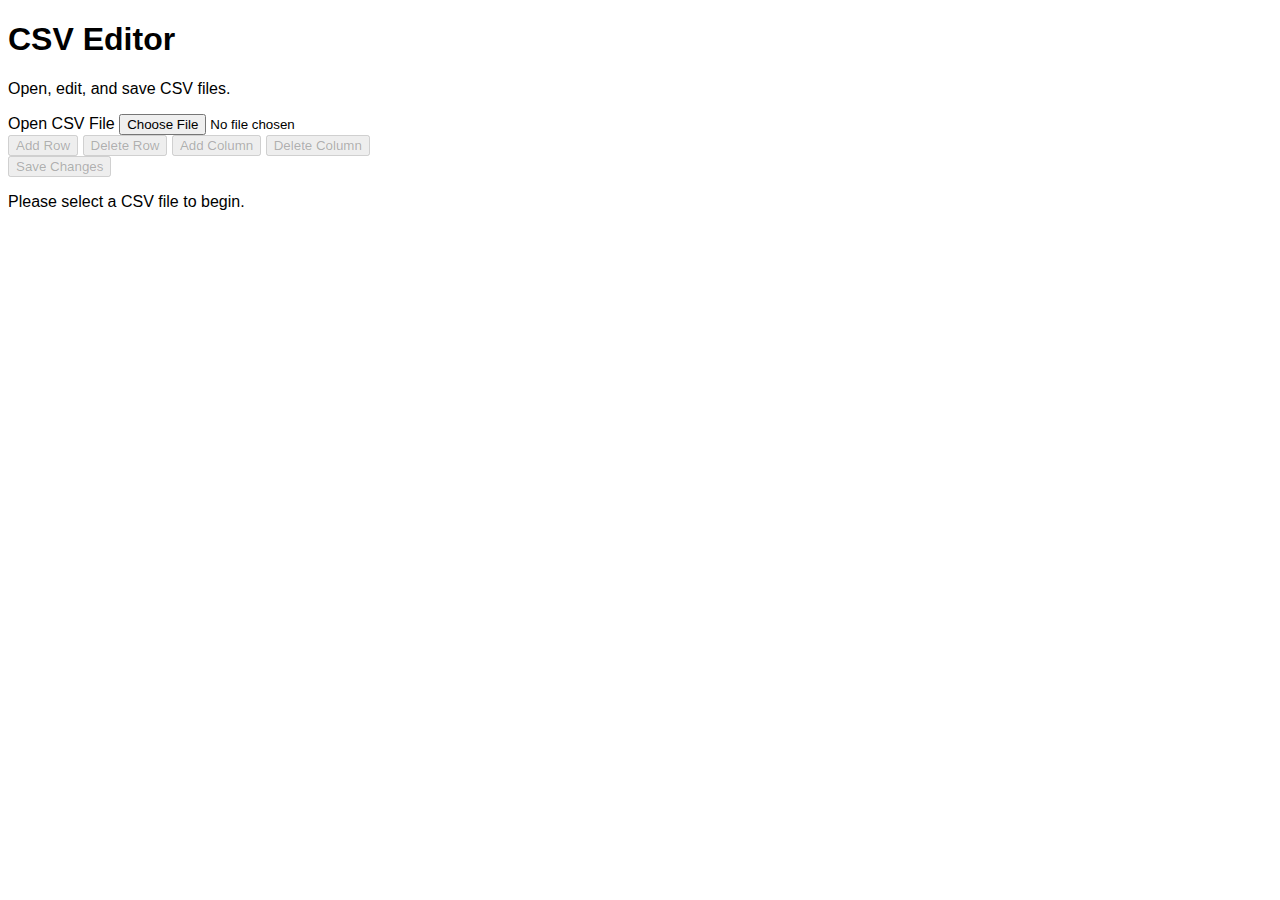
<file: csv.html>
<!doctype html>
<html lang="en">
    <head>
        <meta charset="UTF-8" />
        <meta name="viewport" content="width=device-width, initial-scale=1.0" />
        <title>CSV Editor</title>
        <script src="https://cdn.tailwindcss.com"></script>
        <style>
            /* Custom styles for a minimalist black and white theme */
            body {
                font-family: "Inter", sans-serif;
                background-color: #ffffff;
                color: #000000;
            }
            .table-container {
                width: 100%;
                overflow: auto;
                max-height: 70vh; /* Limit height to 70% of viewport height */
            }
            table {
                border-collapse: separate;
                border-spacing: 0;
                width: 100%;
            }
            th,
            td {
                border: 1px solid #ccc; /* Simple gray border */
                padding: 0.5rem; /* Slightly smaller padding */
                white-space: nowrap;
                position: relative;
            }
            th {
                background-color: #f5f5f5; /* Light gray for header */
                font-weight: 600;
                position: sticky;
                top: 0;
                z-index: 10;
            }
            td:focus {
                outline: 2px solid #000000; /* Black outline on focus */
                z-index: 5;
            }
            .selected {
                background-color: #e0e0e0; /* Light gray for selected cell */
            }
        </style>
        <link rel="stylesheet" href="https://rsms.me/inter/inter.css" />
    </head>
    <body class="bg-white text-black">
        <div class="container mx-auto p-4 md:p-6 max-w-7xl">
            <header class="mb-6 text-center">
                <h1 class="text-3xl font-bold">CSV Editor</h1>
                <p class="text-gray-600 mt-1">
                    Open, edit, and save CSV files.
                </p>
            </header>

            <!-- Controls Section -->
            <div class="border border-gray-300 p-4 rounded-md mb-6">
                <div class="grid grid-cols-1 md:grid-cols-2 gap-4 items-center">
                    <!-- File Input -->
                    <div>
                        <label
                            for="csvFile"
                            class="block text-sm font-medium mb-1"
                            >Open CSV File</label
                        >
                        <input
                            type="file"
                            id="csvFile"
                            accept=".csv"
                            class="block w-full text-sm file:mr-2 file:py-1 file:px-3 file:rounded-md file:border-1 file:border-gray-400 file:text-sm file:font-semibold file:bg-white file:text-black hover:file:bg-gray-100 cursor-pointer"
                        />
                    </div>

                    <!-- Action Buttons -->
                    <div
                        class="flex flex-wrap gap-2 justify-start md:justify-end items-center"
                    >
                        <button
                            id="addRow"
                            class="action-btn bg-white hover:bg-gray-100 text-black font-semibold py-1 px-3 rounded-md border border-gray-400 disabled:opacity-50 disabled:cursor-not-allowed"
                            disabled
                        >
                            Add Row
                        </button>
                        <button
                            id="deleteRow"
                            class="action-btn bg-white hover:bg-gray-100 text-black font-semibold py-1 px-3 rounded-md border border-gray-400 disabled:opacity-50 disabled:cursor-not-allowed"
                            disabled
                        >
                            Delete Row
                        </button>
                        <button
                            id="addColumn"
                            class="action-btn bg-white hover:bg-gray-100 text-black font-semibold py-1 px-3 rounded-md border border-gray-400 disabled:opacity-50 disabled:cursor-not-allowed"
                            disabled
                        >
                            Add Column
                        </button>
                        <button
                            id="deleteColumn"
                            class="action-btn bg-white hover:bg-gray-100 text-black font-semibold py-1 px-3 rounded-md border border-gray-400 disabled:opacity-50 disabled:cursor-not-allowed"
                            disabled
                        >
                            Delete Column
                        </button>
                    </div>
                </div>
                <!-- Save Button -->
                <div class="mt-4 text-center">
                    <button
                        id="saveCSV"
                        class="w-full md:w-auto bg-black hover:bg-gray-800 text-white font-bold py-2 px-5 rounded-md disabled:opacity-50 disabled:cursor-not-allowed"
                        disabled
                    >
                        Save Changes
                    </button>
                </div>
            </div>

            <!-- Grid Display Section -->
            <div
                id="grid-container"
                class="border border-gray-300 p-2 rounded-md"
            >
                <div id="message-area" class="text-center p-12 text-gray-500">
                    <p>Please select a CSV file to begin.</p>
                </div>
                <div class="table-container">
                    <table id="csvGrid" class="hidden">
                        <thead id="gridHeader"></thead>
                        <tbody id="gridBody"></tbody>
                    </table>
                </div>
            </div>
        </div>

        <script>
            // DOM element references
            const csvFileInput = document.getElementById("csvFile");
            const gridContainer = document.getElementById("grid-container");
            const csvGrid = document.getElementById("csvGrid");
            const gridHeader = document.getElementById("gridHeader");
            const gridBody = document.getElementById("gridBody");
            const messageArea = document.getElementById("message-area");
            const actionButtons = document.querySelectorAll(".action-btn");
            const saveButton = document.getElementById("saveCSV");
            const addRowBtn = document.getElementById("addRow");
            const deleteRowBtn = document.getElementById("deleteRow");
            const addColumnBtn = document.getElementById("addColumn");
            const deleteColumnBtn = document.getElementById("deleteColumn");

            // Application state
            let gridData = [];
            let headerData = [];
            let activeCell = { row: -1, col: -1 };
            let originalFilename = "edited.csv";

            // --- Event Listeners ---

            csvFileInput.addEventListener("change", handleFileSelect);
            csvGrid.addEventListener("keydown", handleGridNavigation);
            csvGrid.addEventListener("click", handleCellClick);

            addRowBtn.addEventListener("click", addRow);
            deleteRowBtn.addEventListener("click", deleteRow);
            addColumnBtn.addEventListener("click", addColumn);
            deleteColumnBtn.addEventListener("click", deleteColumn);
            saveButton.addEventListener("click", saveCSV);

            /**
             * Handles the file selection event. Reads the CSV file and renders the grid.
             * @param {Event} event - The file input change event.
             */
            function handleFileSelect(event) {
                const file = event.target.files[0];
                if (!file) return;

                originalFilename = file.name;
                const reader = new FileReader();
                reader.onload = function (e) {
                    const text = e.target.result;
                    parseCSV(text);
                    renderGrid();
                    enableControls();
                };
                reader.readAsText(file);
            }

            /**
             * Parses a CSV string into a 2D array for the grid data.
             * @param {string} text - The raw CSV string content.
             */
            function parseCSV(text) {
                const lines = text.trim().split("\n");
                if (lines.length === 0) {
                    gridData = [];
                    headerData = [];
                    return;
                }
                headerData = lines[0].split(",");
                gridData = lines.slice(1).map((line) => line.split(","));
            }

            /**
             * Renders the entire data grid into the DOM based on the current state.
             */
            function renderGrid() {
                if (headerData.length === 0 && gridData.length === 0) {
                    csvGrid.classList.add("hidden");
                    messageArea.classList.remove("hidden");
                    messageArea.textContent = "The selected CSV file is empty.";
                    return;
                }

                // Clear previous grid content
                gridHeader.innerHTML = "";
                gridBody.innerHTML = "";

                // Create header row
                const headerRow = document.createElement("tr");
                headerData.forEach((headerText) => {
                    const th = document.createElement("th");
                    th.textContent = headerText;
                    headerRow.appendChild(th);
                });
                gridHeader.appendChild(headerRow);

                // Create data rows
                gridData.forEach((row, rowIndex) => {
                    const tr = document.createElement("tr");
                    row.forEach((cellText, colIndex) => {
                        const td = document.createElement("td");
                        td.textContent = cellText;
                        td.setAttribute("contenteditable", "true");
                        td.dataset.row = rowIndex;
                        td.dataset.col = colIndex;

                        // Update gridData on cell edit
                        td.addEventListener("blur", (e) => {
                            gridData[rowIndex][colIndex] = e.target.textContent;
                        });

                        tr.appendChild(td);
                    });
                    gridBody.appendChild(tr);
                });

                csvGrid.classList.remove("hidden");
                messageArea.classList.add("hidden");

                // Set initial active cell if grid is not empty
                if (gridData.length > 0 && gridData[0].length > 0) {
                    setActiveCell(0, 0, false);
                }
            }

            /**
             * Handles keyboard navigation within the grid using arrow keys.
             * @param {KeyboardEvent} event - The keydown event.
             */
            function handleGridNavigation(event) {
                if (activeCell.row === -1) return;

                let { row, col } = activeCell;
                const maxRow = gridData.length - 1;
                const maxCol = headerData.length - 1;

                switch (event.key) {
                    case "ArrowUp":
                        row = Math.max(0, row - 1);
                        break;
                    case "ArrowDown":
                        row = Math.min(maxRow, row + 1);
                        break;
                    case "ArrowLeft":
                        col = Math.max(0, col - 1);
                        break;
                    case "ArrowRight":
                        col = Math.min(maxCol, col + 1);
                        break;
                    default:
                        return; // Exit if not an arrow key
                }

                event.preventDefault(); // Prevent default scrolling
                setActiveCell(row, col);
            }

            /**
             * Handles clicks on cells to set the active cell.
             * @param {MouseEvent} event - The click event.
             */
            function handleCellClick(event) {
                const cell = event.target.closest("td");
                if (cell) {
                    const row = parseInt(cell.dataset.row);
                    const col = parseInt(cell.dataset.col);
                    setActiveCell(row, col, false); // Don't focus, click already does that
                }
            }

            /**
             * Sets the currently active cell, updates styling, and focuses it.
             * @param {number} row - The row index of the new active cell.
             * @param {number} col - The column index of the new active cell.
             * @param {boolean} shouldFocus - Whether to programmatically focus the cell.
             */
            function setActiveCell(row, col, shouldFocus = true) {
                // Remove selection from the previous cell
                if (activeCell.row !== -1) {
                    const prevCell = gridBody.querySelector(
                        `[data-row='${activeCell.row}'][data-col='${activeCell.col}']`,
                    );
                    if (prevCell) prevCell.classList.remove("selected");
                }

                // Update active cell coordinates
                activeCell = { row, col };

                // Add selection to the new cell
                const newCell = gridBody.querySelector(
                    `[data-row='${row}'][data-col='${col}']`,
                );
                if (newCell) {
                    newCell.classList.add("selected");
                    if (shouldFocus) {
                        newCell.focus();
                    }
                }
            }

            /**
             * Adds a new, empty row to the end of the grid.
             */
            function addRow() {
                const newRow = new Array(headerData.length).fill("");
                gridData.push(newRow);
                renderGrid();
                setActiveCell(gridData.length - 1, 0);
            }

            /**
             * Deletes the row of the currently selected cell.
             */
            function deleteRow() {
                if (activeCell.row === -1 || gridData.length === 0) return;
                gridData.splice(activeCell.row, 1);

                // Adjust active cell if the last row was deleted
                const newActiveRow = Math.min(
                    activeCell.row,
                    gridData.length - 1,
                );

                renderGrid();

                if (gridData.length > 0) {
                    setActiveCell(newActiveRow, activeCell.col);
                } else {
                    activeCell = { row: -1, col: -1 };
                    disableControls();
                    messageArea.textContent = "All rows have been deleted.";
                    messageArea.classList.remove("hidden");
                    csvGrid.classList.add("hidden");
                }
            }

            /**
             * Adds a new, empty column to the end of the grid.
             */
            function addColumn() {
                const newColName = `Column${headerData.length + 1}`;
                headerData.push(newColName);
                gridData.forEach((row) => row.push(""));
                renderGrid();
                setActiveCell(0, headerData.length - 1);
            }

            /**
             * Deletes the column of the currently selected cell.
             */
            function deleteColumn() {
                if (activeCell.col === -1 || headerData.length === 0) return;

                headerData.splice(activeCell.col, 1);
                gridData.forEach((row) => row.splice(activeCell.col, 1));

                const newActiveCol = Math.min(
                    activeCell.col,
                    headerData.length - 1,
                );

                renderGrid();

                if (headerData.length > 0) {
                    setActiveCell(activeCell.row, newActiveCol);
                } else {
                    activeCell = { row: -1, col: -1 };
                    disableControls();
                    messageArea.textContent = "All columns have been deleted.";
                    messageArea.classList.remove("hidden");
                    csvGrid.classList.add("hidden");
                }
            }

            /**
             * Converts the grid data back to a CSV string and triggers a download.
             */
            function saveCSV() {
                const headerString = headerData.join(",");
                const rowsString = gridData
                    .map((row) => row.join(","))
                    .join("\n");
                const csvContent = `${headerString}\n${rowsString}`;

                const blob = new Blob([csvContent], {
                    type: "text/csv;charset=utf-8;",
                });
                const link = document.createElement("a");
                if (link.download !== undefined) {
                    const url = URL.createObjectURL(blob);
                    link.setAttribute("href", url);
                    link.setAttribute("download", originalFilename);
                    link.style.visibility = "hidden";
                    document.body.appendChild(link);
                    link.click();
                    document.body.removeChild(link);
                }
            }

            /**
             * Enables all action buttons after a file is loaded.
             */
            function enableControls() {
                actionButtons.forEach((btn) => (btn.disabled = false));
                saveButton.disabled = false;
            }

            /**
             * Disables all action buttons.
             */
            function disableControls() {
                actionButtons.forEach((btn) => (btn.disabled = true));
                saveButton.disabled = true;
            }
        </script>
    </body>
</html>
</file>
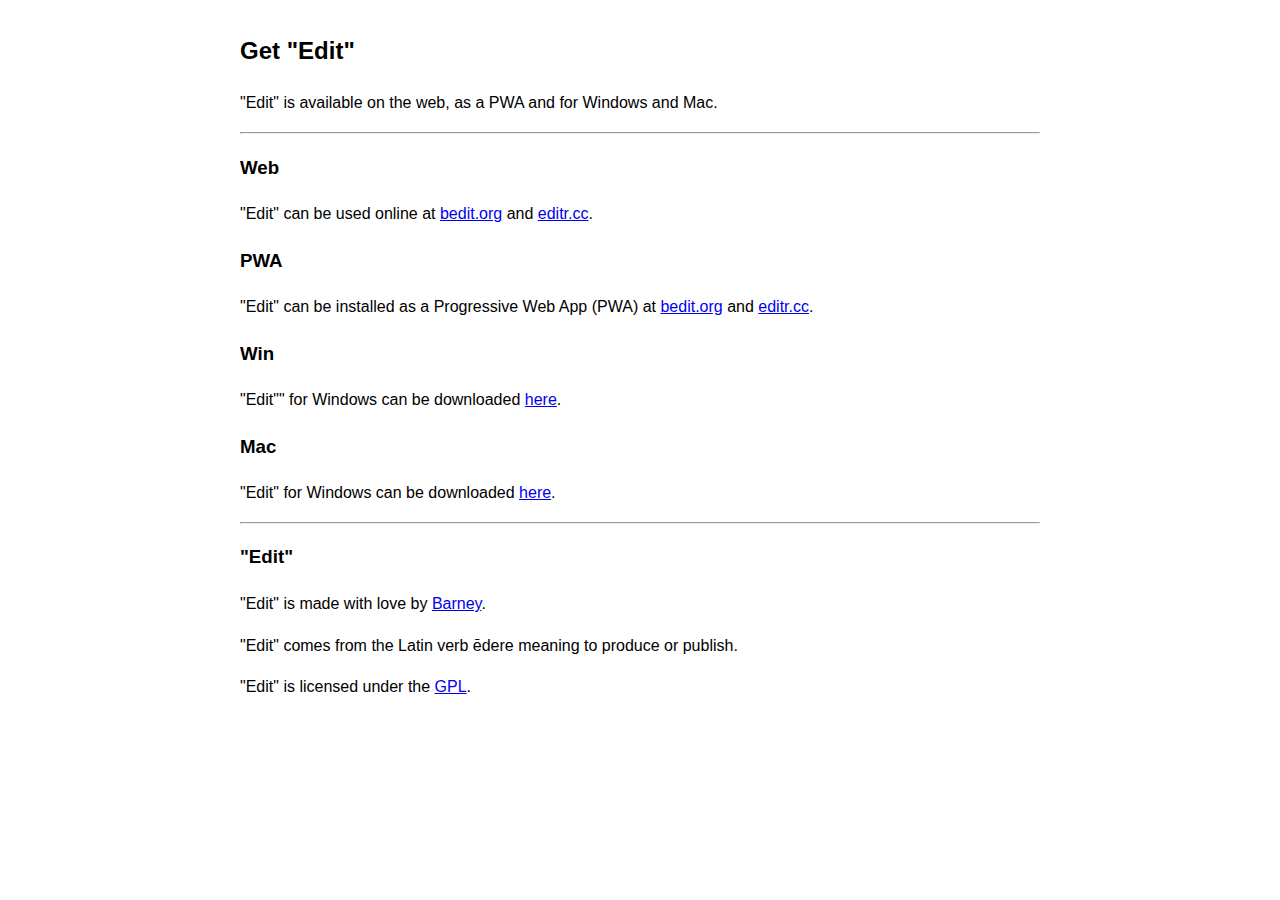
<file: get.html>
<!DOCTYPE html><html lang="en"><head><meta charset="UTF-8"><title>Document</title><style>body{font-family:sans-serif;max-width:800px;margin:2rem auto;padding:0 1rem;line-height:1.6;}img{max-width:100%;height:auto;}pre{white-space:pre-wrap;word-wrap:break-word;}</style></head><body><h2 id="getedit">Get "Edit"</h2>
<p>"Edit" is available on the web, as a PWA and for Windows and Mac. </p>
<hr>
<h3 id="web">Web</h3>
<p>"Edit" can be used online at <a href="https://bedit.org">bedit.org</a> and <a href="https://editr.cc">editr.cc</a>.</p>
<h3 id="pwa">PWA</h3>
<p>"Edit" can be installed as a Progressive Web App (PWA) at <a href="https://bedit.org">bedit.org</a> and <a href="https://editr.cc">editr.cc</a>.</p>
<h3 id="win">Win</h3>
<p>"Edit"" for Windows can be downloaded <a href="https://drive.google.com/file/d/1-lcxFgnmTYwMis9_N08uL4kZYvO0dIxX/view?usp=sharing">here</a>.</p>
<h3 id="mac">Mac</h3>
<p>"Edit" for Windows can be downloaded <a href="https://drive.google.com/file/d/1-mcu0kuJPXQxpP2r5KvAMV6uHwRRoZE5/view?usp=sharing">here</a>.</p>
<hr>
<h3 id="edit">"Edit"</h3>
<p>"Edit" is made with love by <a href="https://barney.me">Barney</a>.</p>
<p>"Edit" comes from the Latin verb ēdere meaning to produce or publish.</p>
<p>"Edit" is licensed under the <a href="https://www.gnu.org/licenses/gpl-3.0.en.html">GPL</a>.</p></body></html>
</file>
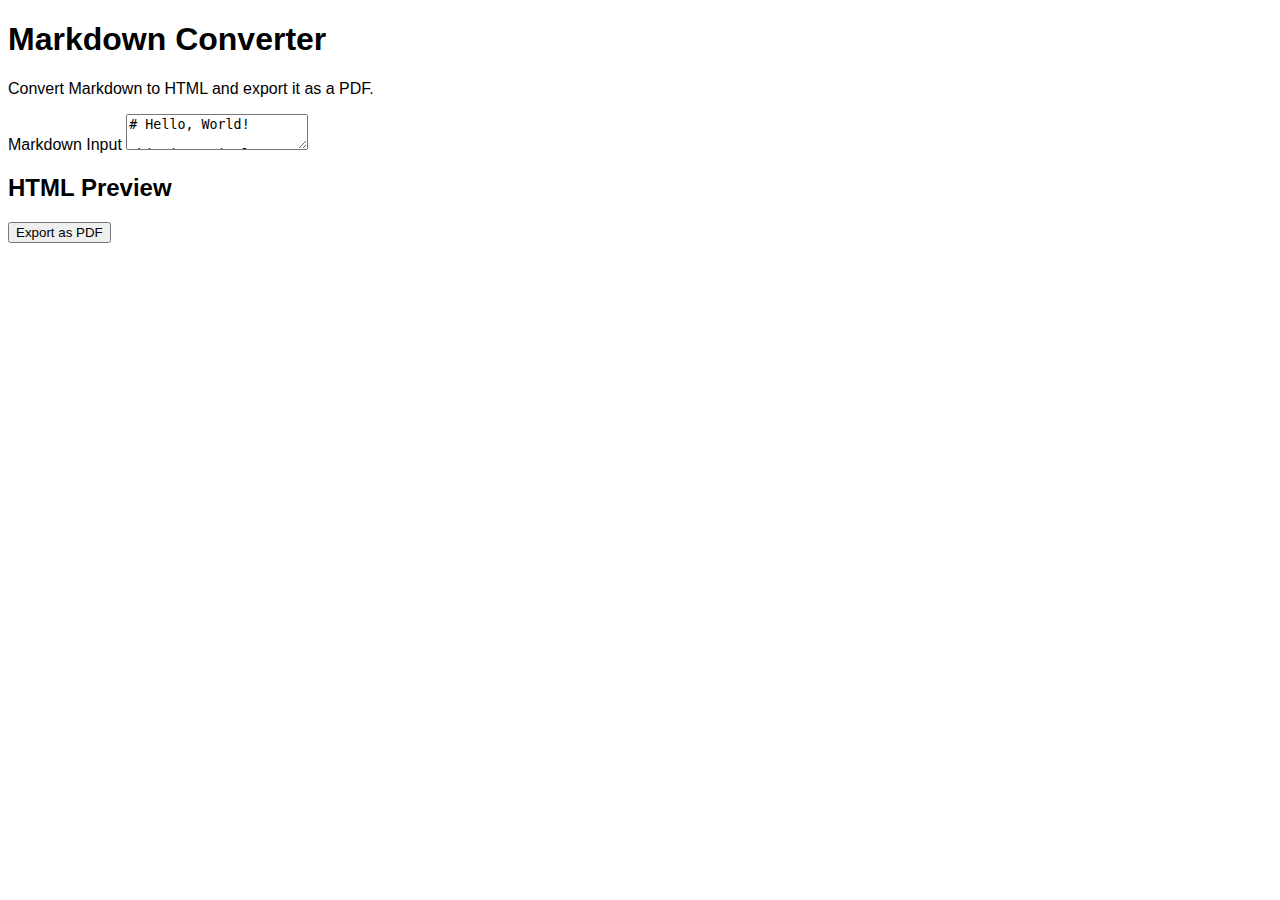
<file: md.html>
<!doctype html>
<html lang="en">
    <head>
        <meta charset="UTF-8" />
        <meta name="viewport" content="width=device-width, initial-scale=1.0" />
        <title>Markdown to HTML & PDF Converter</title>
        <!-- Tailwind CSS for styling -->
        <script src="https://cdn.tailwindcss.com"></script>
        <!-- Marked.js for Markdown to HTML conversion -->
        <script src="https://cdn.jsdelivr.net/npm/marked/marked.min.js"></script>
        <!-- jsPDF for PDF generation -->
        <script src="https://cdnjs.cloudflare.com/ajax/libs/jspdf/2.5.1/jspdf.umd.min.js"></script>
        <!-- html2canvas to capture HTML element as an image -->
        <script src="https://cdnjs.cloudflare.com/ajax/libs/html2canvas/1.4.1/html2canvas.min.js"></script>
        <style>
            /* Using Inter font from Google Fonts */
            @import url("https://fonts.googleapis.com/css2?family=Inter:wght@400;500;600;700&display=swap");
            body {
                font-family: "Inter", sans-serif;
            }
            /* Basic styling for the generated HTML content in the preview */
            #preview h1,
            #preview h2,
            #preview h3 {
                font-weight: 600;
                margin-bottom: 0.5rem;
                border-bottom: 1px solid #e5e7eb;
                padding-bottom: 0.5rem;
            }
            #preview h1 {
                font-size: 2em;
            }
            #preview h2 {
                font-size: 1.5em;
            }
            #preview h3 {
                font-size: 1.25em;
            }
            #preview p {
                margin-bottom: 1rem;
                line-height: 1.6;
            }
            #preview a {
                color: #3b82f6;
                text-decoration: underline;
            }
            #preview ul,
            #preview ol {
                margin-left: 1.5rem;
                margin-bottom: 1rem;
            }
            #preview li {
                margin-bottom: 0.25rem;
            }
            #preview code {
                background-color: #f3f4f6;
                padding: 0.2rem 0.4rem;
                border-radius: 0.25rem;
                font-family: monospace;
            }
            #preview pre {
                background-color: #1f2937;
                color: #f9fafb;
                padding: 1rem;
                border-radius: 0.5rem;
                overflow-x: auto;
                margin-bottom: 1rem;
            }
            #preview pre code {
                background-color: transparent;
                padding: 0;
            }
            #preview blockquote {
                border-left: 4px solid #d1d5db;
                padding-left: 1rem;
                color: #6b7280;
                margin-bottom: 1rem;
            }
            #preview table {
                width: 100%;
                border-collapse: collapse;
                margin-bottom: 1rem;
            }
            #preview th,
            #preview td {
                border: 1px solid #d1d5db;
                padding: 0.5rem;
                text-align: left;
            }
            #preview th {
                background-color: #f9fafb;
            }
        </style>
    </head>
    <body class="bg-gray-100 text-gray-800">
        <div class="container mx-auto p-4 md:p-8">
            <header class="text-center mb-8">
                <h1 class="text-3xl md:text-4xl font-bold text-gray-900">
                    Markdown Converter
                </h1>
                <p class="text-gray-600 mt-2">
                    Convert Markdown to HTML and export it as a PDF.
                </p>
            </header>

            <main class="grid grid-cols-1 md:grid-cols-2 gap-6 h-[70vh]">
                <!-- Markdown Input Area -->
                <div class="flex flex-col h-full">
                    <label
                        for="markdown-input"
                        class="text-lg font-semibold mb-2 text-gray-700"
                        >Markdown Input</label
                    >
                    <textarea
                        id="markdown-input"
                        class="w-full h-full p-4 border border-gray-300 rounded-lg shadow-sm focus:ring-2 focus:ring-blue-500 focus:border-blue-500 transition duration-150 ease-in-out resize-none"
                        placeholder="Type your Markdown here..."
                        onkeyup="convertMarkdown()"
                    >
# Hello, World!

This is a simple Markdown to HTML and PDF converter.

- Write **Markdown** on the left.
- See the `HTML` preview on the right.
- Click the button to export as PDF.

[Learn more about Markdown](https://www.markdownguide.org/)</textarea
                    >
                </div>

                <!-- HTML Preview Area -->
                <div class="flex flex-col h-full">
                    <div class="flex justify-between items-center mb-2">
                        <h2 class="text-lg font-semibold text-gray-700">
                            HTML Preview
                        </h2>
                        <button
                            id="export-pdf"
                            class="bg-blue-600 text-white font-bold py-2 px-4 rounded-lg hover:bg-blue-700 active:bg-blue-800 transition-colors shadow-md"
                        >
                            Export as PDF
                        </button>
                    </div>
                    <div
                        id="preview-container"
                        class="w-full h-full p-4 border border-gray-300 rounded-lg shadow-sm bg-white overflow-y-auto"
                    >
                        <div id="preview"></div>
                    </div>
                </div>
            </main>
        </div>

        <script>
            // Ensure jsPDF is accessible from the window object
            window.jsPDF = window.jspdf.jsPDF;

            const markdownInput = document.getElementById("markdown-input");
            const preview = document.getElementById("preview");
            const exportPdfButton = document.getElementById("export-pdf");

            /**
             * Converts the Markdown from the input textarea to HTML and displays it in the preview pane.
             */
            function convertMarkdown() {
                const markdownText = markdownInput.value;
                // Using marked.parse() to convert markdown to HTML
                preview.innerHTML = marked.parse(markdownText);
            }

            /**
             * Handles the PDF export functionality.
             */
            async function exportToPdf() {
                // Show a temporary loading message
                const originalButtonText = exportPdfButton.innerHTML;
                exportPdfButton.innerHTML = "Generating...";
                exportPdfButton.disabled = true;

                try {
                    // Use html2canvas to capture the preview div
                    const canvas = await html2canvas(
                        document.getElementById("preview-container"),
                        {
                            scale: 2, // Increase scale for better resolution
                        },
                    );

                    const imgData = canvas.toDataURL("image/png");

                    // Initialize jsPDF. 'p' for portrait, 'mm' for millimeters, 'a4' for page size.
                    const pdf = new jsPDF("p", "mm", "a4");

                    const pdfWidth = pdf.internal.pageSize.getWidth();
                    const pdfHeight = pdf.internal.pageSize.getHeight();

                    const canvasWidth = canvas.width;
                    const canvasHeight = canvas.height;

                    // Calculate the aspect ratio to fit the image within the PDF page
                    const ratio = canvasWidth / canvasHeight;
                    let imgWidth = pdfWidth - 20; // with some margin
                    let imgHeight = imgWidth / ratio;

                    // If the calculated height is greater than the page height, recalculate based on height
                    if (imgHeight > pdfHeight - 20) {
                        imgHeight = pdfHeight - 20;
                        imgWidth = imgHeight * ratio;
                    }

                    const x = (pdfWidth - imgWidth) / 2;
                    const y = 10; // top margin

                    // Add the captured image to the PDF
                    pdf.addImage(imgData, "PNG", x, y, imgWidth, imgHeight);

                    // Trigger the download of the PDF
                    pdf.save("converted-document.pdf");
                } catch (error) {
                    console.error("Failed to generate PDF:", error);
                    // In a real app, you might show an error message to the user
                } finally {
                    // Restore the button state
                    exportPdfButton.innerHTML = originalButtonText;
                    exportPdfButton.disabled = false;
                }
            }

            // Add event listener for the PDF export button
            exportPdfButton.addEventListener("click", exportToPdf);

            // Perform an initial conversion on page load with the default content
            convertMarkdown();
        </script>
    </body>
</html>
</file>
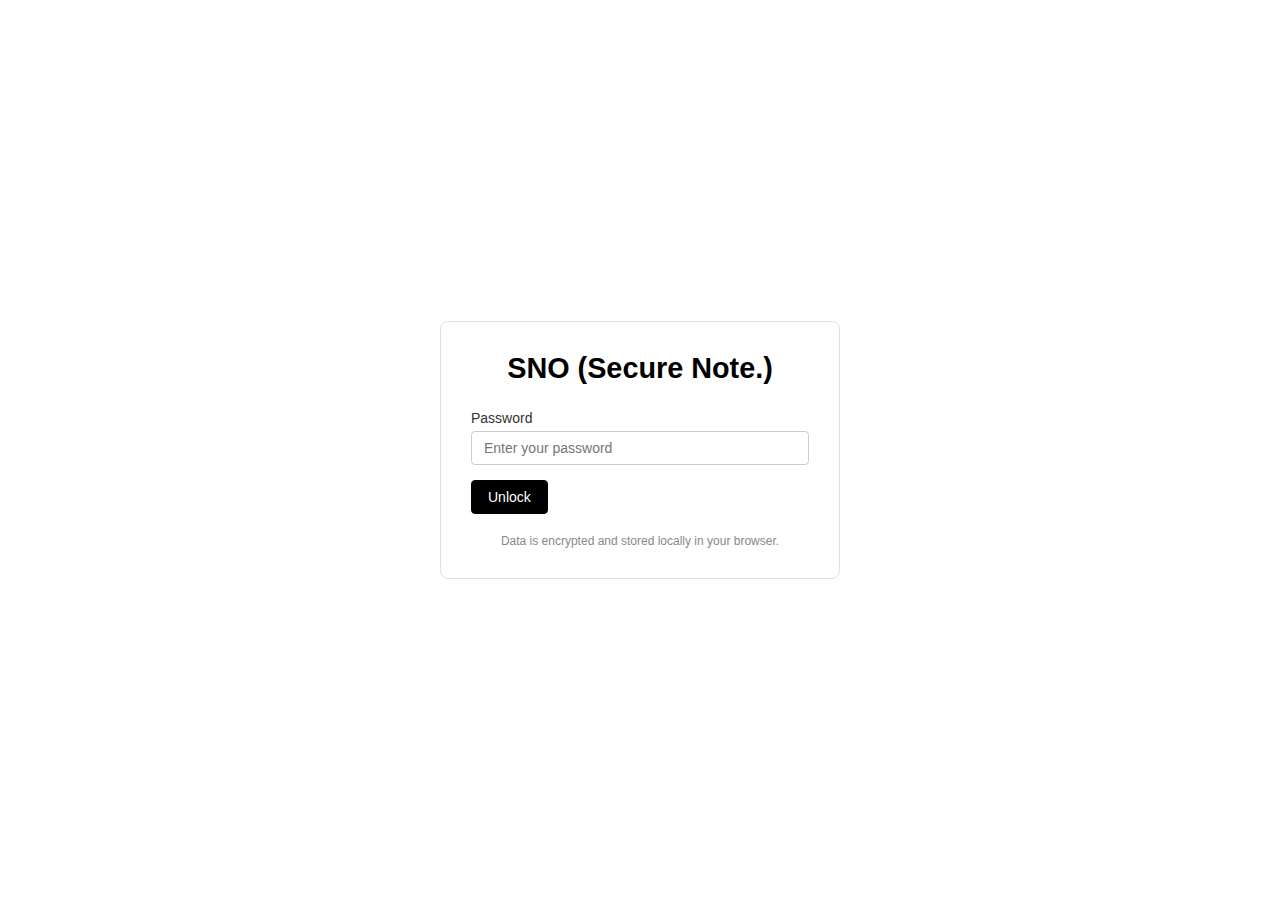
<file: sno.html>
<!doctype html>
<html lang="en">
    <head>
        <meta charset="UTF-8" />
        <meta name="viewport" content="width=device-width, initial-scale=1.0" />
        <title>SNO (Secure Note.)</title>
        <script src="https://cdnjs.cloudflare.com/ajax/libs/crypto-js/4.1.1/crypto-js.min.js"></script>
        <style>
            /* Basic Reset and Font */
            * {
                margin: 0;
                padding: 0;
                box-sizing: border-box;
            }

            body {
                font-family:
                    -apple-system, BlinkMacSystemFont, "Segoe UI", Roboto,
                    Helvetica, Arial, sans-serif;
                background: #ffffff;
                color: #000000;
                min-height: 100vh;
                display: flex;
                align-items: center;
                justify-content: center;
                padding: 10px;
            }

            /* Main container */
            .container {
                width: 100%;
                max-width: 1200px;
                margin: 0 auto;
            }

            /* Screen styles */
            .login-screen,
            .app-screen {
                background: #ffffff;
                border-radius: 8px;
                padding: 30px;
                border: 1px solid #e0e0e0;
                max-width: 400px;
                margin: 0 auto;
            }

            .app-screen {
                max-width: 1200px;
                display: none;
            }

            .app-screen.active {
                display: block;
            }

            h1 {
                color: #000000;
                margin-bottom: 25px;
                font-size: 1.8em;
                font-weight: 600;
                text-align: center;
            }

            /* Input fields and text areas */
            .input-group {
                margin-bottom: 15px;
                text-align: left;
            }

            label {
                display: block;
                margin-bottom: 5px;
                color: #333;
                font-weight: 500;
                font-size: 14px;
            }

            input[type="password"],
            input[type="text"],
            textarea {
                width: 100%;
                padding: 8px 12px;
                border: 1px solid #ccc;
                border-radius: 4px;
                font-size: 14px;
                background: #fff;
                color: #000;
            }

            input[type="password"]:focus,
            input[type="text"]:focus,
            textarea:focus {
                outline: none;
                border-color: #000;
            }

            textarea {
                resize: vertical;
                min-height: 150px;
                font-family: inherit;
            }

            /* Buttons */
            .btn {
                background: #000000;
                color: #ffffff;
                border: 1px solid #000000;
                padding: 8px 16px;
                border-radius: 4px;
                font-size: 14px;
                cursor: pointer;
                transition: background 0.2s ease;
                font-weight: 500;
            }

            .btn:hover {
                background: #333;
            }

            .btn-secondary {
                background: #6c757d;
                border-color: #6c757d;
                margin-left: 8px;
            }
            .btn-secondary:hover {
                background: #5a6268;
            }

            .btn-danger {
                background: #c82333;
                border-color: #c82333;
            }
            .btn-danger:hover {
                background: #bd2130;
            }

            /* App Header */
            .header {
                display: flex;
                justify-content: space-between;
                align-items: center;
                margin-bottom: 20px;
                flex-wrap: wrap;
                gap: 15px;
            }
            .header h1 {
                margin-bottom: 0;
                text-align: left;
            }

            .search-box {
                flex: 1;
                min-width: 200px;
            }

            /* Notes Grid */
            .notes-grid {
                display: grid;
                grid-template-columns: repeat(auto-fill, minmax(280px, 1fr));
                gap: 15px;
                margin-top: 20px;
            }

            .note-card {
                background: #ffffff;
                border-radius: 6px;
                padding: 15px;
                border: 1px solid #eee;
                transition: border-color 0.2s ease;
                cursor: pointer;
            }

            .note-card:hover {
                border-color: #ccc;
            }

            .note-title {
                font-size: 1.1em;
                font-weight: 600;
                color: #000;
                margin-bottom: 8px;
                word-break: break-word;
            }

            .note-preview {
                color: #555;
                font-size: 0.9em;
                line-height: 1.4;
                margin-bottom: 12px;
                max-height: 80px;
                overflow: hidden;
                word-break: break-word;
            }

            .note-meta {
                display: flex;
                justify-content: space-between;
                align-items: center;
                font-size: 0.75em;
                color: #777;
            }

            .note-actions {
                display: flex;
                gap: 8px;
            }

            .btn-small {
                padding: 5px 10px;
                font-size: 12px;
                border-radius: 4px;
            }

            /* Modal */
            .modal {
                display: none;
                position: fixed;
                top: 0;
                left: 0;
                width: 100%;
                height: 100%;
                background: rgba(0, 0, 0, 0.4);
                z-index: 1000;
            }

            .modal.active {
                display: flex;
                align-items: center;
                justify-content: center;
            }

            .modal-content {
                background: white;
                border-radius: 8px;
                padding: 25px;
                max-width: 500px;
                width: 90%;
                max-height: 80vh;
                overflow-y: auto;
                border: 1px solid #ccc;
            }

            .modal-header {
                display: flex;
                justify-content: space-between;
                align-items: center;
                margin-bottom: 20px;
            }
            .modal-header h2 {
                font-size: 1.4em;
            }

            .close-btn {
                background: none;
                border: none;
                font-size: 22px;
                cursor: pointer;
                color: #888;
            }

            /* Utility classes */
            .empty-state {
                text-align: center;
                padding: 50px 20px;
                color: #666;
            }

            .empty-state h3 {
                margin-bottom: 10px;
                color: #888;
            }

            .error-message {
                color: #c82333;
                font-size: 13px;
                margin-top: 5px;
                text-align: left;
            }

            .storage-info {
                font-size: 12px;
                color: #888;
                margin-top: 20px;
                text-align: center;
            }

            @media (max-width: 768px) {
                .header {
                    flex-direction: column;
                    align-items: stretch;
                }
                .header h1 {
                    text-align: center;
                }
                .notes-grid {
                    grid-template-columns: 1fr;
                }
            }
        </style>
    </head>
    <body>
        <div class="container">
            <!-- Login Screen -->
            <div id="loginScreen" class="login-screen">
                <h1>SNO (Secure Note.)</h1>
                <div class="input-group">
                    <label for="masterPassword">Password</label>
                    <input
                        type="password"
                        id="masterPassword"
                        placeholder="Enter your password"
                    />
                    <div id="loginError" class="error-message"></div>
                </div>
                <button class="btn" onclick="login()">Unlock</button>
                <div class="storage-info">
                    Data is encrypted and stored locally in your browser.
                </div>
            </div>

            <!-- Main App Screen -->
            <div id="appScreen" class="app-screen">
                <div class="header">
                    <h1>SNO (Secure Note.)</h1>
                    <div class="search-box">
                        <input
                            type="text"
                            id="searchInput"
                            placeholder="Search notes..."
                            oninput="searchNotes()"
                        />
                    </div>
                    <div>
                        <button class="btn" onclick="showNewNoteModal()">
                            + New Note
                        </button>
                        <button class="btn btn-secondary" onclick="logout()">
                            Logout
                        </button>
                    </div>
                </div>

                <div id="notesContainer">
                    <div class="empty-state">
                        <h3>No notes yet</h3>
                        <p>Create your first secure note to get started!</p>
                    </div>
                </div>
            </div>
        </div>

        <!-- Note Modal -->
        <div id="noteModal" class="modal">
            <div class="modal-content">
                <div class="modal-header">
                    <h2 id="modalTitle">New Note</h2>
                    <button class="close-btn" onclick="closeModal()">
                        &times;
                    </button>
                </div>
                <div class="input-group">
                    <label for="noteTitle">Title</label>
                    <input
                        type="text"
                        id="noteTitle"
                        placeholder="Enter note title"
                    />
                </div>
                <div class="input-group">
                    <label for="noteContent">Content</label>
                    <textarea
                        id="noteContent"
                        placeholder="Write your note content here..."
                    ></textarea>
                </div>
                <div style="text-align: right; margin-top: 20px">
                    <button class="btn btn-secondary" onclick="closeModal()">
                        Cancel
                    </button>
                    <button class="btn" onclick="saveNote()">Save Note</button>
                </div>
            </div>
        </div>

        <script>
            let masterKey = null;
            let notes = [];
            let currentEditingId = null;
            let currentPasswordHash = null;
            // A unique storage key for this specific application
            const STORAGE_KEY = "sno_secure_note_vault";
            const VAULT_VERSION = "1.0";

            // Initialize the app
            function init() {
                if (!isLocalStorageAvailable()) {
                    // Using a custom, non-blocking message instead of alert()
                    showError(
                        "This application requires local storage to function. Please enable it in your browser settings.",
                    );
                    return;
                }
                renderNotes();
            }

            // Function to show a persistent error on the login screen
            function showError(message) {
                const loginScreen = document.getElementById("loginScreen");
                let errorDiv = document.getElementById("criticalError");
                if (!errorDiv) {
                    errorDiv = document.createElement("div");
                    errorDiv.id = "criticalError";
                    errorDiv.style.color = "#c82333";
                    errorDiv.style.marginTop = "15px";
                    errorDiv.style.fontWeight = "bold";
                    loginScreen.appendChild(errorDiv);
                }
                errorDiv.textContent = message;
            }

            // Check if localStorage is available
            function isLocalStorageAvailable() {
                try {
                    const test = "__storage_test__";
                    localStorage.setItem(test, test);
                    localStorage.removeItem(test);
                    return true;
                } catch (e) {
                    return false;
                }
            }

            // Load all user vaults from localStorage
            function loadVaultsFromStorage() {
                try {
                    const stored = localStorage.getItem(STORAGE_KEY);
                    if (stored) {
                        const data = JSON.parse(stored);
                        if (data.version === VAULT_VERSION) {
                            return data.vaults || {};
                        }
                    }
                } catch (e) {
                    console.error("Error loading vaults from storage:", e);
                }
                return {};
            }

            // Save all user vaults to localStorage
            function saveVaultsToStorage(vaults) {
                try {
                    const data = {
                        version: VAULT_VERSION,
                        vaults: vaults,
                        lastUpdated: new Date().toISOString(),
                    };
                    localStorage.setItem(STORAGE_KEY, JSON.stringify(data));
                    return true;
                } catch (e) {
                    console.error("Error saving vaults to storage:", e);
                    if (e.name === "QuotaExceededError") {
                        showError(
                            "Storage quota exceeded. Please delete some notes.",
                        );
                    }
                    return false;
                }
            }

            // Create a hash of the password for identification
            function hashPassword(password) {
                return CryptoJS.SHA256(password + "sno-salt-v1").toString();
            }

            // Login functionality
            function login() {
                const password =
                    document.getElementById("masterPassword").value;
                const errorElement = document.getElementById("loginError");

                if (!password) {
                    errorElement.textContent = "Please enter a password";
                    return;
                }

                masterKey = CryptoJS.PBKDF2(password, "sno-salt-v1", {
                    keySize: 256 / 32,
                    iterations: 10000,
                });
                currentPasswordHash = hashPassword(password);
                const userVaults = loadVaultsFromStorage();

                if (userVaults[currentPasswordHash]) {
                    try {
                        const encryptedNotes = userVaults[currentPasswordHash];
                        const decryptedData = CryptoJS.AES.decrypt(
                            encryptedNotes,
                            masterKey.toString(),
                        ).toString(CryptoJS.enc.Utf8);

                        if (!decryptedData)
                            throw new Error("Decryption failed");

                        notes = JSON.parse(decryptedData);
                    } catch (e) {
                        console.error("Decryption error:", e);
                        errorElement.textContent =
                            "Invalid password - unable to decrypt notes.";
                        return;
                    }
                } else {
                    notes = [];
                }

                errorElement.textContent = "";
                document.getElementById("loginScreen").style.display = "none";
                document.getElementById("appScreen").classList.add("active");
                document.getElementById("masterPassword").value = "";
                renderNotes();
            }

            // Logout functionality
            function logout() {
                saveNotesToStorage();
                masterKey = null;
                notes = [];
                currentEditingId = null;
                currentPasswordHash = null;
                document.getElementById("loginScreen").style.display = "block";
                document.getElementById("appScreen").classList.remove("active");
                document.getElementById("searchInput").value = "";
                renderNotes();
            }

            // Save notes to localStorage
            function saveNotesToStorage() {
                if (!masterKey || !currentPasswordHash) return false;
                try {
                    const userVaults = loadVaultsFromStorage();
                    const notesJson = JSON.stringify(notes);
                    const encryptedNotes = CryptoJS.AES.encrypt(
                        notesJson,
                        masterKey.toString(),
                    ).toString();
                    userVaults[currentPasswordHash] = encryptedNotes;
                    return saveVaultsToStorage(userVaults);
                } catch (e) {
                    console.error("Failed to save notes:", e);
                    return false;
                }
            }

            // Encryption/Decryption functions
            function encrypt(text) {
                if (!masterKey) return text;
                return CryptoJS.AES.encrypt(
                    text,
                    masterKey.toString(),
                ).toString();
            }

            function decrypt(encryptedText) {
                if (!masterKey) return encryptedText;
                try {
                    const bytes = CryptoJS.AES.decrypt(
                        encryptedText,
                        masterKey.toString(),
                    );
                    return (
                        bytes.toString(CryptoJS.enc.Utf8) ||
                        "[Decryption Error]"
                    );
                } catch (e) {
                    return "[Unable to decrypt]";
                }
            }

            // Note management
            function showNewNoteModal() {
                currentEditingId = null;
                document.getElementById("modalTitle").textContent = "New Note";
                document.getElementById("noteTitle").value = "";
                document.getElementById("noteContent").value = "";
                document.getElementById("noteModal").classList.add("active");
                document.getElementById("noteTitle").focus();
            }

            function editNote(id) {
                const note = notes.find((n) => n.id === id);
                if (!note) return;

                currentEditingId = id;
                document.getElementById("modalTitle").textContent = "Edit Note";
                document.getElementById("noteTitle").value = decrypt(
                    note.title,
                );
                document.getElementById("noteContent").value = decrypt(
                    note.content,
                );
                document.getElementById("noteModal").classList.add("active");
                document.getElementById("noteTitle").focus();
            }

            function saveNote() {
                const title = document.getElementById("noteTitle").value.trim();
                const content = document
                    .getElementById("noteContent")
                    .value.trim();

                if (!title) {
                    alert("Please enter a title.");
                    return;
                }

                const now = new Date().toISOString();
                const noteData = {
                    title: encrypt(title),
                    content: encrypt(content),
                    lastModified: now,
                };

                if (currentEditingId) {
                    const noteIndex = notes.findIndex(
                        (n) => n.id === currentEditingId,
                    );
                    if (noteIndex !== -1) {
                        notes[noteIndex] = { ...notes[noteIndex], ...noteData };
                    }
                } else {
                    noteData.id = Date.now().toString();
                    noteData.created = now;
                    notes.unshift(noteData);
                }

                if (!saveNotesToStorage()) {
                    alert("Failed to save note. Storage might be full.");
                    return;
                }
                closeModal();
                renderNotes();
            }

            function deleteNote(id) {
                // Using a custom modal for confirmation would be better, but confirm is simple
                if (
                    window.confirm("Are you sure you want to delete this note?")
                ) {
                    notes = notes.filter((n) => n.id !== id);
                    saveNotesToStorage();
                    renderNotes();
                }
            }

            function closeModal() {
                document.getElementById("noteModal").classList.remove("active");
                currentEditingId = null;
            }

            // Search functionality
            function searchNotes() {
                const query = document
                    .getElementById("searchInput")
                    .value.toLowerCase();
                const filteredNotes = notes.filter((note) => {
                    const title = decrypt(note.title).toLowerCase();
                    const content = decrypt(note.content).toLowerCase();
                    return title.includes(query) || content.includes(query);
                });
                renderNotes(filteredNotes);
            }

            // Render notes to the DOM
            function renderNotes(notesToRender = notes) {
                const container = document.getElementById("notesContainer");
                const searchInput =
                    document.getElementById("searchInput").value;

                if (notesToRender.length === 0) {
                    const isEmptySearch = searchInput.length > 0;
                    container.innerHTML = `
                    <div class="empty-state">
                        <h3>${notes.length === 0 ? "No notes yet" : "No notes found"}</h3>
                        <p>${notes.length === 0 ? "Create your first secure note to get started!" : `Your search for "${escapeHtml(searchInput)}" did not match any notes.`}</p>
                    </div>`;
                    return;
                }

                const notesHTML = notesToRender
                    .map((note) => {
                        const title = decrypt(note.title);
                        const content = decrypt(note.content);
                        const preview =
                            content.length > 100
                                ? content.substring(0, 100) + "..."
                                : content;
                        const date = new Date(
                            note.lastModified,
                        ).toLocaleDateString();

                        return `
                    <div class="note-card" onclick="editNote('${note.id}')">
                        <div class="note-title">${escapeHtml(title)}</div>
                        <div class="note-preview">${escapeHtml(preview)}</div>
                        <div class="note-meta">
                            <span>Modified: ${date}</span>
                            <div class="note-actions" onclick="event.stopPropagation()">
                                <button class="btn btn-small btn-danger" onclick="deleteNote('${note.id}')">Delete</button>
                            </div>
                        </div>
                    </div>`;
                    })
                    .join("");

                container.innerHTML = `<div class="notes-grid">${notesHTML}</div>`;
            }

            // Utility function to escape HTML to prevent XSS
            function escapeHtml(text) {
                const div = document.createElement("div");
                div.textContent = text;
                return div.innerHTML;
            }

            // --- Event Listeners ---
            document
                .getElementById("masterPassword")
                .addEventListener("keypress", (e) => {
                    if (e.key === "Enter") login();
                });

            document
                .getElementById("noteModal")
                .addEventListener("click", (e) => {
                    if (e.target === e.currentTarget) closeModal();
                });

            document.addEventListener("keydown", (e) => {
                if (
                    e.key === "Escape" &&
                    document.querySelector(".modal.active")
                ) {
                    closeModal();
                }
            });

            window.addEventListener("beforeunload", () => {
                if (masterKey && currentPasswordHash) {
                    saveNotesToStorage();
                }
            });

            // Initialize the app on load
            init();
        </script>
    </body>
</html>
</file>
